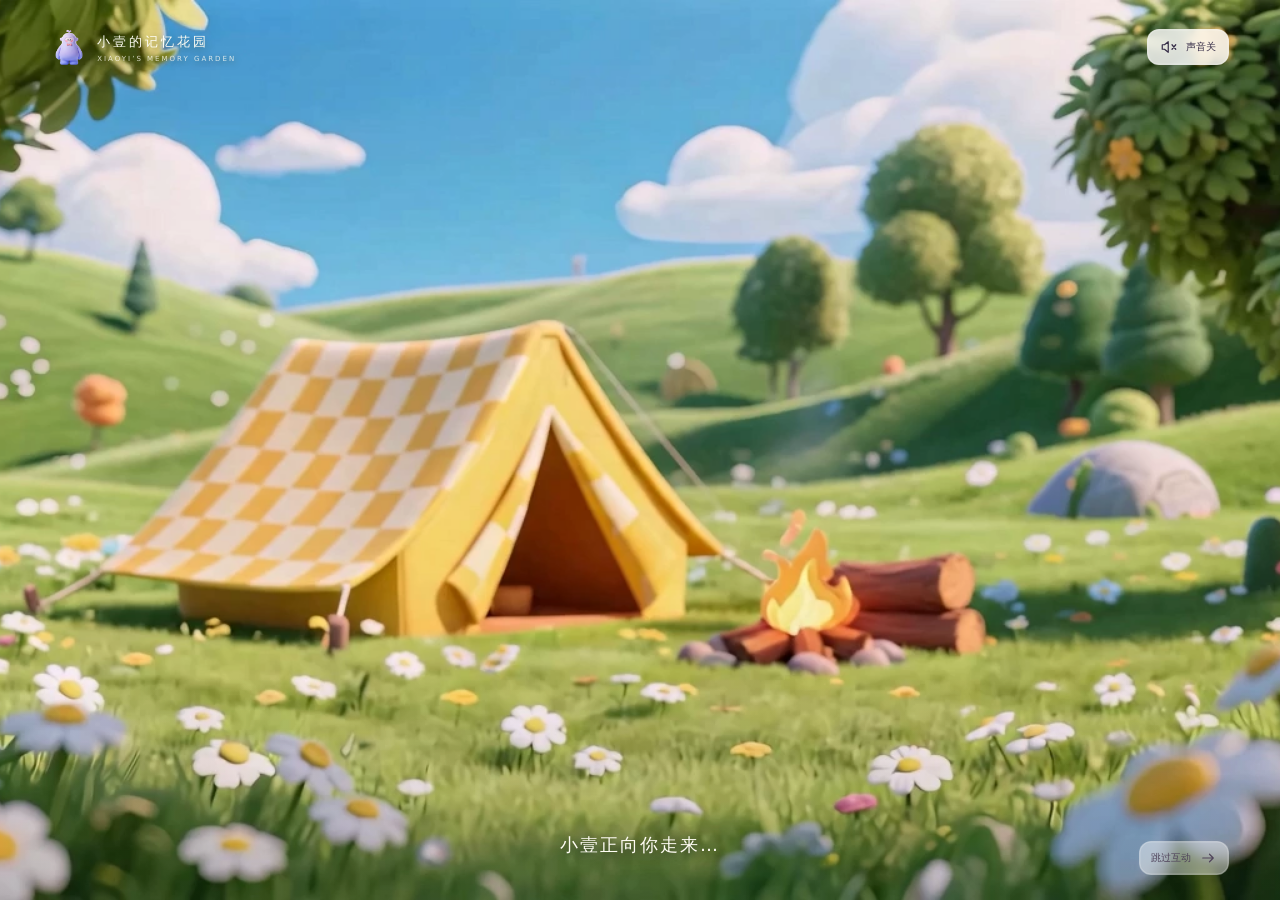
<file: index.html>
<!doctype html>
<html lang="zh-CN"><head><meta charset="utf-8"><meta name="viewport" content="width=device-width,initial-scale=1"><meta name="theme-color" content="#f8f5fc"><meta name="description" content="欢迎来到小壹的记忆花园。左右移动接住记忆贝壳，为紫色伙伴换上新衣，跟随泡泡安静呼吸，把今天收藏成一张温柔的照片。"><title>小壹的记忆花园</title><link rel="icon" href="assets/main-character.webp"><link rel="stylesheet" href="styles.css"><script src="ClickSpark.js" defer></script><link rel="stylesheet" href="ShellGame.css"><script src="ShellGame.js" defer></script><script src="ShellGameView.js" defer></script><link rel="stylesheet" href="Forest.css"><script src="ForestMatch.js" defer></script><script src="ForestView.js" defer></script><script>if(location.protocol==='file:')document.write('<script src="portable-images.js" defer><\/script>');</script><script src="app.js" defer></script><link rel="stylesheet" href="StarBorder.css"><script src="StarBorder.js" defer></script></head><body><a href="#main" class="skip-link">跳转到主要内容</a><header id="header"></header><main id="main" tabindex="-1"></main><footer id="footer"></footer><dialog id="dialog" aria-labelledby="dialog-title"></dialog><div id="toast" role="status" aria-live="polite"></div><noscript>请开启浏览器 JavaScript，以体验小壹的互动花园。</noscript></body></html>
</file>
<file: styles.css>
:root{--bg:#f8f5fc;--ink:#342b46;--muted:#796e87;--purple:#766098;--lavender:#e9e0f3;--line:#e5ddeb;--pink:#e9adb3;--yellow:#f2d47d;--white:#fff;--shadow:0 14px 45px #4b316615;font-family:"Microsoft YaHei","PingFang SC",system-ui,sans-serif;color:var(--ink);background:var(--bg);font-synthesis:none}*{box-sizing:border-box}body{margin:0}button,a,input{touch-action:manipulation}button,input{font:inherit}button,a{ -webkit-tap-highlight-color:transparent}button{color:inherit;cursor:pointer}button:disabled{cursor:wait;opacity:.65}a{color:inherit;text-decoration:none}button{border:0}button:focus-visible,a:focus-visible{outline:3px solid #8665b3;outline-offset:5px}button{transition:transform .18s,box-shadow .18s,background .18s}button:active{transform:scale(.98)}img{display:block;max-width:100%}h1,h2,h3,p{margin:0}p{line-height:1.85}header{height:100px;max-width:1400px;margin:auto;padding:0 5%;display:flex;align-items:center;justify-content:space-between;gap:24px}.brand{display:flex;align-items:center;gap:10px;flex-shrink:0}.brand img{height:51px;width:48px;object-fit:contain}.brand strong{font-size:18px;letter-spacing:1px}.brand small{display:block;font-size:9px;letter-spacing:2.7px;color:var(--muted);margin-top:4px}.nav{display:flex;gap:34px;align-items:center;font-size:14px;color:var(--muted)}.nav a.active{color:var(--purple);font-weight:700}.nav a.active:after{content:"";width:18px;height:3px;border-radius:2px;display:block;background:var(--purple);margin:8px auto -11px}.header-actions{display:flex;gap:10px}.pill{border:1px solid var(--line);border-radius:50px;background:#ffffff9c;min-height:44px;padding:10px 17px;font-size:12px;display:inline-flex;align-items:center;justify-content:center;gap:8px}.icon{width:18px;height:18px;display:inline-block;vertical-align:middle;flex-shrink:0}.container{max-width:1250px;margin:auto;padding:0 40px}.eyebrow{font-size:11px;letter-spacing:2.3px;color:var(--purple);text-transform:uppercase;font-weight:700;display:flex;align-items:center;gap:10px}.eyebrow:before{content:"";width:21px;height:1px;background:currentColor}.primary,.secondary{padding:15px 25px;min-height:50px;border-radius:40px;display:inline-flex;align-items:center;justify-content:center;gap:12px;font-weight:600;font-size:15px}.primary{background:var(--purple);color:white;box-shadow:0 6px 0 #5e497912}.secondary{background:white;border:1px solid var(--line);color:var(--purple)}.text-button{background:transparent;color:var(--purple);font-size:13px;padding:12px;min-height:44px}.hero{display:grid;grid-template-columns:.9fr 1.2fr;align-items:center;gap:42px;padding-top:46px;padding-bottom:75px;min-height:580px}.hero h1{font-size:clamp(40px,4.5vw,66px);letter-spacing:-2px;line-height:1.35;font-weight:800;margin:23px 0}.hero h1 em{font-style:normal;color:var(--purple);position:relative}.hero h1 em:after{content:"";position:absolute;width:95%;height:9px;background:#ded1ed85;left:0;bottom:5px;z-index:-1;transform:rotate(-2deg)}.hero .desc{font-size:15px;color:var(--muted);line-height:2.1;margin-bottom:28px}.hero-actions{display:flex;gap:12px;flex-wrap:wrap}.hero-meta{margin-top:30px;font-size:11px;color:#8b8093;display:flex;gap:19px}.hero-art{position:relative;padding:0 0 34px 15px}.hero-photo{border-radius:150px 150px 32px 32px;overflow:hidden;height:430px;background:#dcdfce;box-shadow:0 22px 55px #645a7c20;border:8px solid #fff}.hero-photo img{width:100%;height:100%;object-fit:cover;object-position:51% 50%}.hero-stamp{position:absolute;top:15px;right:-16px;width:95px;height:95px;border-radius:50%;background:#f5e8ac;color:#796439;display:flex;align-items:center;justify-content:center;flex-direction:column;transform:rotate(12deg);box-shadow:0 8px 20px #644b4b15;border:4px double #bca86b;font-size:12px;line-height:1.9}.hero-note{position:absolute;bottom:9px;left:-8px;padding:16px 23px;background:#fffef9;border-radius:13px;transform:rotate(-5deg);box-shadow:var(--shadow);font-size:13px;display:flex;align-items:center;gap:14px}.hero-note .icon{width:26px;height:26px;color:#ae8ec9}.hero-dots{position:absolute;bottom:1px;right:8px;font-size:10px;letter-spacing:3px;color:var(--muted)}.section-title{display:flex;align-items:end;justify-content:space-between;margin-bottom:26px;gap:24px}.section-title h2{font-size:29px;margin:9px 0}.section-title p{font-size:13px;color:var(--muted)}.experience-section{padding:47px 0 65px;border-top:1px solid var(--line)}.experience-grid{display:grid;grid-template-columns:repeat(3,1fr);gap:25px}.experience-card{text-align:left;background:white;border:1px solid #eee6f1;border-radius:25px;padding:13px;box-shadow:0 6px 20px #745b8d08;position:relative;overflow:hidden}.card-art{height:215px;border-radius:16px;overflow:hidden;position:relative;display:flex;align-items:center;justify-content:center}.card-art.memory-art{background:radial-gradient(ellipse at 40% 0%,#fff4dc,#f3d8d9)}.card-art.dress-art{background:radial-gradient(ellipse at top,#fff7d9,#efe3bc)}.card-art.breathe-art{background:radial-gradient(circle at 40% 20%,#edf5fc,#c4d8e9)}.dress-art img{height:225px;object-fit:contain;transform:translateY(14px)}.card-label{position:absolute;top:15px;left:15px;font-size:10px;letter-spacing:1.5px;padding:6px 10px;border-radius:20px;background:#ffffff9c;color:#7b668a}.card-copy{padding:21px 12px 13px;display:flex;justify-content:space-between;align-items:center}.card-copy h3{font-size:18px;margin-bottom:7px}.card-copy p{font-size:12px;color:var(--muted)}.round-arrow{width:34px;height:34px;border:1px solid var(--line);display:grid;place-items:center;border-radius:50%;color:var(--purple)}.bubble{border-radius:50%;background:radial-gradient(circle at 30% 22%,#ffffffaa 1%,#ffffff00 20%,#d9d2ec55 60%,#fff8 88%);box-shadow:inset -8px -8px 22px #aaa1ce40,inset 4px 5px 12px #ffffffc9,0 15px 35px #5d789322;border:1px solid #ffffffe6}.card-bubble{width:140px;height:140px;display:flex;align-items:center;justify-content:center}.card-bubble img{height:125px;width:110px;object-fit:contain}.mini-bubble{position:absolute;width:27px;height:27px;right:44px;top:35px}.journey-strip{border-radius:24px;background:#efe8f5;padding:28px 34px;display:flex;align-items:center;justify-content:space-between;gap:22px;margin:0 0 50px}.journey-strip h3{font-size:19px;margin-bottom:7px}.journey-strip p{font-size:13px;color:var(--muted)}.journey-strip img{height:84px;max-width:100px;object-fit:contain}footer{max-width:1250px;margin:auto;padding:24px 40px 30px;border-top:1px solid var(--line);display:flex;justify-content:space-between;gap:18px;font-size:11px;color:#918497}.footer-actions{display:flex;gap:20px}.footer-actions button{padding:0;background:none;color:inherit}.page-top{padding:28px 0 26px}.back{display:inline-flex;align-items:center;gap:8px;font-size:12px;color:var(--muted);margin-bottom:24px;min-height:35px}.page-heading{display:flex;align-items:end;justify-content:space-between;gap:20px}.page-heading h1{font-size:36px;letter-spacing:-1px;margin:10px 0}.page-heading p{font-size:14px;color:var(--muted)}.badge{display:inline-flex;padding:9px 15px;border-radius:22px;background:#eee5f5;color:var(--purple);font-size:12px}.explore-head{text-align:center;padding:36px 0 24px}.explore-head .eyebrow{justify-content:center}.explore-head h1{font-size:40px;margin:15px 0}.explore-head p{color:var(--muted);font-size:14px}.explore .experience-grid{max-width:1050px;margin:35px auto 15px;align-items:center}.explore .experience-card:first-child{transform:rotate(-4deg)}.explore .experience-card:nth-child(2){transform:translateY(-20px) rotate(2deg)}.explore .experience-card:nth-child(3){transform:rotate(4deg)}.explore-companion{height:195px;object-fit:contain;margin:5px auto 0}.explore-caption{text-align:center;font-size:13px;color:var(--muted);padding-bottom:30px}.intro-wrap{max-width:1000px;margin:auto;text-align:center;padding-bottom:30px}.intro-stage{aspect-ratio:16/9;position:relative;border-radius:28px;overflow:hidden;box-shadow:var(--shadow);background:#dde6d1 url('assets/scene-0.webp') center/cover}.intro-stage video{width:100%;height:100%;object-fit:contain}.intro-actor{height:85%;width:55%;object-fit:contain;position:absolute;left:22.5%;bottom:2%;filter:drop-shadow(0 12px 10px #46444725)}.intro-stage .stage-target{position:absolute;inset:0;background:transparent;width:100%;border-radius:28px}.intro-stage .stage-target:focus-visible{outline-offset:-8px}.step-row{display:flex;justify-content:center;gap:30px;margin:22px 0;color:#a59aaf;font-size:12px}.step-row .on{color:var(--purple);font-weight:700}.intro-controls h2{font-size:22px;margin:15px 0 5px}.intro-controls p{font-size:13px;color:var(--muted);margin-bottom:18px}.intro-options{display:flex;justify-content:center;gap:8px;margin-top:12px}.hidden{display:none!important}.flash:after{content:"";position:absolute;inset:0;background:#fff9e8;animation:flash .5s forwards;pointer-events:none}@keyframes flash{from{opacity:.7}to{opacity:0}}.shell{width:115px;height:100px;filter:drop-shadow(0 12px 8px #8d65742b)}.card-art .shell{width:137px;height:123px;transform:rotate(-12deg)}.card-art .shell.second{position:absolute;width:87px;height:80px;transform:rotate(18deg);right:35px;bottom:25px}.memory-toolbar{display:flex;align-items:center;gap:20px;margin-bottom:20px}.progress{height:7px;background:#e6deec;border-radius:10px;overflow:hidden;flex:1}.progress span{display:block;background:linear-gradient(90deg,#c4addd,#8e74af);height:100%;transition:width .4s}.memory-scene{position:relative;min-height:490px;border-radius:32px;background:linear-gradient(180deg,#e6eff0,#e4efde 65%,#eee2c8);overflow:hidden;margin-bottom:24px;border:1px solid #fff}.memory-scene:after{content:"";position:absolute;bottom:-35px;left:-10%;width:120%;height:140px;border-radius:50%;background:#f9efd6a6;pointer-events:none}.memory-whale{position:absolute;height:340px;left:50%;bottom:30px;transform:translateX(-50%);filter:drop-shadow(0 15px 14px #7d73972a)}.shell-button{position:absolute;background:transparent;display:flex;flex-direction:column;align-items:center;gap:7px;z-index:2;border-radius:25px;min-width:120px;padding:8px}.shell-button:nth-child(1){left:9%;top:8%}.shell-button:nth-child(2){left:40%;top:0}.shell-button:nth-child(3){right:7%;top:13%}.shell-button:nth-child(4){left:3%;bottom:5%}.shell-button:nth-child(5){left:29%;bottom:0}.shell-button:nth-child(6){right:9%;bottom:6%}.shell-button span{background:#fffdf5e8;border-radius:20px;padding:5px 12px;font-size:11px;color:#716273}.shell-button.collected .shell{transform:rotate(-10deg);opacity:.8}.shell-button.hint{animation:hint 1s 3}@keyframes hint{50%{filter:drop-shadow(0 0 14px #f0c846);transform:translateY(-5px)}}.memory-bottom{display:flex;justify-content:space-between;align-items:center;margin-bottom:45px;font-size:13px;color:var(--muted);gap:20px}.wardrobe{display:grid;grid-template-columns:1fr 1fr;gap:35px;margin-bottom:42px}.preview-card{background:#eee5f3;border-radius:28px;position:relative;overflow:hidden;display:flex;flex-direction:column;align-items:center;min-height:580px;padding:22px;box-shadow:inset 0 0 75px #fff9}.preview-card:before{content:"";position:absolute;border:1px solid #ffffffa8;border-radius:50% 50% 0 0;width:75%;height:75%;bottom:65px;pointer-events:none}.preview-card canvas{width:100%;max-width:450px;height:auto;z-index:1}.preview-card .preview-note{font-size:11px;color:var(--muted);position:absolute;bottom:22px;z-index:2}.wardrobe-panel{padding:8px 0}.panel-heading{display:flex;align-items:center;justify-content:space-between;margin-bottom:19px}.panel-heading h2{font-size:21px}.filters{display:flex;gap:8px;margin-bottom:20px;flex-wrap:wrap}.filter{background:transparent;padding:10px 15px;border-radius:30px;border:1px solid var(--line);font-size:12px;min-height:42px}.filter.selected{background:var(--purple);color:white;border-color:var(--purple)}.outfit-grid{display:grid;grid-template-columns:repeat(4,1fr);gap:10px}.outfit-item{border:1px solid var(--line);background:white;border-radius:17px;padding:7px;position:relative}.outfit-item img{height:110px;width:100%;object-fit:contain}.outfit-item span{display:block;font-size:10px;margin:5px 0}.outfit-item.selected{border:2px solid var(--purple);background:#f1ebf8;padding:6px}.outfit-item.selected:after{content:"已选";position:absolute;right:5px;top:5px;background:var(--purple);color:white;font-size:8px;padding:3px 5px;border-radius:8px}.background-options{display:flex;gap:13px;margin-top:13px}.swatch{width:34px;height:34px;border:4px solid white;box-shadow:0 0 0 1px var(--line);border-radius:50%}.swatch.selected{box-shadow:0 0 0 2px var(--purple)}.settings-row{margin-top:25px;padding-top:22px;border-top:1px solid var(--line);font-size:13px}.generate-row{display:flex;gap:10px;align-items:center;margin-top:27px}.generate-row .primary{flex:1}.limited{margin-top:20px;background:#f7eecf;border-radius:15px;padding:14px 16px;font-size:11px;color:#82734b}.breathe-wrap{text-align:center;margin-bottom:45px;background:radial-gradient(ellipse at top,#72869e,#3b445f 80%);min-height:560px;border-radius:32px;padding:34px;color:#fff;position:relative;overflow:hidden}.breathe-wrap h2{font-size:27px;font-weight:500;margin-bottom:10px}.breathe-wrap>p{font-size:13px;color:#e0dfed}.breath-orb{width:245px;height:245px;margin:25px auto 15px;display:flex;align-items:center;justify-content:center;position:relative;transform:scale(var(--breath-scale,1));will-change:transform}.breath-orb:before{content:"";position:absolute;inset:-18px;border-radius:50%;border:1px solid #ded5ef3b}.breath-orb img{width:175px;height:200px;object-fit:contain}.breath-caption{font-size:17px;margin:15px 0}.breath-dots{display:flex;justify-content:center;gap:10px;margin:15px 0 23px}.breath-dots span{height:7px;width:28px;border-radius:5px;background:#d5d0e32e}.breath-dots span.done{background:#e7d7ff}.breath-actions{display:flex;justify-content:center;gap:12px}.breath-actions .primary{background:#ece3f8;color:#59456e}.breath-actions .secondary{background:transparent;border-color:#d9cfed70;color:white}.breathing-tip{font-size:11px;color:#d6d2df;margin-top:22px}.album-grid{display:grid;grid-template-columns:repeat(3,1fr);gap:23px;margin:5px 0 45px}.album-card{padding:16px;background:white;border:1px solid var(--line);border-radius:25px}.album-image{height:260px;display:flex;align-items:center;justify-content:center;background:#eee7f5;border-radius:17px;overflow:hidden}.album-image>img{width:100%;height:100%;object-fit:contain}.album-image.empty{background:repeating-linear-gradient(135deg,#f7f4fa,#f7f4fa 10px,#f4eff8 10px,#f4eff8 20px);border:1px dashed #d5c8e3}.empty .icon{width:62px;height:62px;color:#baa7cf}.album-card h2{font-size:19px;margin:22px 0 9px}.album-card p{color:var(--muted);font-size:12px;min-height:45px}.album-card button{margin-top:18px;width:100%}.certificate{display:flex;flex-direction:column;align-items:center;gap:18px;color:var(--purple)}.certificate .icon{width:63px;height:63px}.muted{color:var(--muted)}dialog{border:0;border-radius:27px;padding:32px;width:min(600px,calc(100% - 30px));max-height:90dvh;color:var(--ink);background:#fffdfd;box-shadow:0 25px 90px #281e4645}dialog::backdrop{background:#322a4d73;backdrop-filter:blur(5px)}.dialog-head{display:flex;align-items:center;justify-content:space-between;gap:16px;margin-bottom:17px}.dialog-head h2{font-size:23px}.close-dialog{width:42px;height:42px;border-radius:50%;background:#f2edf6;flex-shrink:0}.dialog-body>p{font-size:14px;color:var(--muted);margin:15px 0}.dialog-art{border-radius:18px;background:#f1e7ef;display:flex;align-items:center;justify-content:center;padding:25px}.dialog-art .shell{width:165px;height:140px}.dialog-body .primary{margin-top:12px}.dialog-body video{width:100%;border-radius:15px}.result-image{max-height:52vh;object-fit:contain;margin:auto;border-radius:15px}.dialog-actions{display:flex;gap:10px;flex-wrap:wrap;margin-top:15px}.puzzle-grid{display:grid;grid-template-columns:repeat(3,1fr);gap:10px}.puzzle-cell{background:#f0eaf7;border-radius:12px;padding:15px 5px;text-align:center;font-size:11px;min-height:120px}.puzzle-cell .shell{width:72px;height:65px}.puzzle-cell.locked{color:#afa1be;border:1px dashed #d5c6e6;background:#faf7fd;display:grid;place-items:center}.dialog-eyebrow{font-size:11px;letter-spacing:2px;color:var(--purple);margin:12px 0}.toast-error{background:#714853!important}#toast{position:fixed;bottom:27px;left:50%;transform:translate(-50%,20px);background:#49395e;color:white;box-shadow:var(--shadow);border-radius:15px;padding:13px 22px;font-size:13px;max-width:90vw;z-index:20;opacity:0;pointer-events:none;transition:.25s}#toast.show{transform:translate(-50%,0);opacity:1}.skip-link{position:fixed;top:-80px;left:15px;z-index:100;background:#fff;padding:15px}.skip-link:focus{top:10px}.page-enter{animation:enter .45s both}@keyframes enter{from{opacity:0;transform:translateY(10px)}to{opacity:1;transform:translateY(0)}}.status-note{font-size:11px;color:var(--muted);padding:10px 0}.settings-modal label{display:flex;justify-content:space-between;align-items:center;padding:15px 0;border-bottom:1px solid var(--line);font-size:14px}.settings-modal input{width:21px;height:21px;accent-color:var(--purple)}@media(hover:hover){.primary:hover{background:#695486;transform:translateY(-2px)}.secondary:hover,.pill:hover{background:#f0e9f8;transform:translateY(-2px)}.experience-card:hover{transform:translateY(-7px)!important;box-shadow:var(--shadow)}.outfit-item:hover{background:#f0e9f5}.shell-button:hover{transform:translateY(-5px)}}@media(min-width:1500px){.hero{padding-top:60px;padding-bottom:90px}.hero-photo{height:490px}}@media(max-width:1000px){header{padding:0 30px}.nav{gap:20px}.hero{gap:24px}.hero h1{font-size:44px}.hero-photo{height:380px}.hero-stamp{right:-8px}.container{padding:0 28px}.card-art{height:190px}.wardrobe{gap:25px}.outfit-grid{grid-template-columns:repeat(3,1fr)}.preview-card{min-height:560px}.header-actions .motion-toggle{display:none}.hero-meta{gap:10px;font-size:10px}}@media(max-width:767px){header{height:80px;padding:0 20px;gap:12px}.brand strong{font-size:14px}.brand small{font-size:7px;letter-spacing:1.5px}.brand img{width:36px;height:42px}.nav{display:none}.header-actions{gap:5px}.header-actions .pill{padding:9px 12px;font-size:11px}.container{padding:0 20px}.hero{grid-template-columns:1fr;padding-top:25px;padding-bottom:45px;gap:30px;min-height:0}.hero h1{font-size:43px;line-height:1.3;letter-spacing:-1px;margin:20px 0}.hero .desc{font-size:14px;margin-bottom:22px}.hero .desc br{display:none}.hero-meta{margin-top:20px}.hero-art{padding:0 10px 25px 8px}.hero-photo{height:325px;border-radius:100px 100px 24px 24px;border-width:6px}.hero-stamp{width:76px;height:76px;font-size:10px;right:0;top:0}.hero-note{left:0;font-size:11px;padding:12px 16px}.hero-dots{font-size:8px;right:10px;bottom:0}.experience-section{padding-top:30px}.section-title{align-items:start;flex-direction:column;gap:0}.section-title h2{font-size:25px}.experience-grid{grid-template-columns:1fr;gap:18px}.experience-card{padding:10px}.card-art{height:205px}.experience-grid .card-copy{padding:15px 10px 10px}.journey-strip{padding:22px;flex-wrap:wrap;gap:14px}.journey-strip img{display:none}.journey-strip h3{font-size:17px}.journey-strip .secondary{font-size:13px}footer{padding:22px 20px 30px;flex-direction:column;font-size:10px;gap:16px}.page-top{padding-top:13px}.page-heading{align-items:start;flex-direction:column;gap:8px}.page-heading h1{font-size:30px}.page-heading p{font-size:13px}.page-heading .badge{font-size:10px}.back{margin-bottom:12px}.explore-head{padding-top:20px}.explore-head h1{font-size:31px}.explore .experience-grid{margin-top:20px}.explore .experience-card{transform:none!important}.explore-companion{height:150px}.intro-stage{border-radius:20px}.intro-controls h2{font-size:18px}.step-row{gap:19px;font-size:10px}.intro-options{flex-wrap:wrap}.intro-wrap{padding-top:0}.memory-toolbar{gap:10px;flex-wrap:wrap;font-size:12px}.memory-toolbar .progress{min-width:100px}.memory-scene{min-height:530px}.memory-whale{height:260px;bottom:100px}.shell{width:88px;height:76px}.shell-button{min-width:90px;padding:5px}.shell-button:nth-child(1){left:3%;top:4%}.shell-button:nth-child(2){left:37%;top:0}.shell-button:nth-child(3){right:2%;top:12%}.shell-button:nth-child(4){left:0;bottom:15%}.shell-button:nth-child(5){left:36%;bottom:2%}.shell-button:nth-child(6){right:0;bottom:16%}.shell-button span{font-size:9px;padding:5px 9px}.memory-bottom{flex-direction:column;align-items:start;gap:10px}.wardrobe{grid-template-columns:1fr;gap:24px}.preview-card{min-height:0;padding:7px 15px 28px}.preview-card canvas{max-width:340px}.preview-card .preview-note{bottom:12px}.outfit-grid{grid-template-columns:repeat(4,1fr);gap:7px}.outfit-item img{height:90px}.outfit-item span{font-size:9px}.generate-row{position:sticky;bottom:0;background:#f8f5fcee;backdrop-filter:blur(8px);padding:12px 0 max(12px,env(safe-area-inset-bottom));z-index:4}.breathe-wrap{padding:28px 15px;min-height:550px;border-radius:24px}.breath-orb{width:210px;height:210px;margin:33px auto}.breath-orb img{width:155px;height:178px}.breathe-wrap h2{font-size:23px}.breath-actions{gap:8px}.breath-actions button{padding:13px 19px;font-size:13px}.album-grid{grid-template-columns:1fr}.album-image{height:290px}dialog{padding:22px}.dialog-head h2{font-size:21px}.dialog-body>p{font-size:13px}.primary,.secondary{font-size:14px;padding:14px 22px}.hero .primary,.hero .secondary{font-size:13px}.status-note{font-size:10px}}@media(prefers-reduced-motion:reduce){*,*:before,*:after{animation:none!important;transition:none!important;scroll-behavior:auto!important}.breath-orb{transform:none!important}}body.reduced *,body.reduced *:before,body.reduced *:after{animation:none!important;transition:none!important}body.reduced .breath-orb{transform:none!important}
main:focus{outline:none}.outfit-item:disabled{cursor:not-allowed;opacity:.65}.outfit-item:disabled span{color:#766098}
/* Desktop landscape story experience */
body.immersive{overflow:hidden;background:#dbe7d2}.immersive #header{position:fixed;z-index:8;top:0;left:0;width:100%;max-width:none;height:94px;padding:0 4%;background:linear-gradient(#fff9,transparent)}.immersive .brand{background:#fff9;backdrop-filter:blur(12px);padding:8px 17px 8px 8px;border-radius:50px}.immersive .brand img{width:37px;height:40px}.immersive .brand strong{font-size:15px}.immersive .nav{display:none}.immersive .header-actions .pill{background:#fffdf5d9;backdrop-filter:blur(10px)}.immersive #footer{display:none}.immersive #main{padding:0;height:100dvh;animation:none}.cinema{height:100dvh;width:100%;position:relative;overflow:hidden;background:#b8d9dd}.opening-cinema{background:#132416}.opening-cinema video{width:100%;height:100%;object-fit:contain}.opening-bottom{position:absolute;bottom:36px;left:4%;right:4%;display:flex;justify-content:space-between;align-items:center;color:white;font-size:14px;text-shadow:0 1px 6px #0007}.opening-bottom .pill{background:#ffffffc9;color:#554462;text-shadow:none}.opening-cinema #opening-play{position:absolute;left:50%;top:75%;transform:translate(-50%,-50%)}.interaction-world,.photo-world{background:#d5e4cf url('assets/scene-0.webp') center/cover}.scene-tint{position:absolute;inset:0;background:linear-gradient(#eaf8ff18,#e9eccc00 40%,#f3eedc65)}.intro-sky{position:absolute;top:105px;left:50%;transform:translateX(-50%);z-index:2;white-space:nowrap}.intro-sky .step-row{padding:12px 27px;background:#fffdf3df;border-radius:35px;margin:0;gap:30px;color:#a4999f;box-shadow:0 5px 20px #485d3210}.intro-sky .step-row .on{color:#766098}.actor-stage{position:absolute;width:470px;height:min(64vh,650px);left:50%;top:17%;transform:translateX(-50%)}.interaction-actor{width:100%;height:100%;object-fit:contain;transition:opacity .35s,transform .45s;filter:drop-shadow(0 12px 13px #31402530)}.interaction-actor.turn-away{opacity:0;transform:scaleX(.7)}.interaction-actor.front-camera{mix-blend-mode:multiply}.interaction-actor.toss-up{animation:toss-intro .8s ease-out}@keyframes toss-intro{from{transform:translateY(20px) scale(.96);opacity:.3}to{transform:translateY(0) scale(1);opacity:1}}.actor-hotspot{position:absolute;background:transparent;border-radius:50%;padding:0;min-width:54px;min-height:54px}.hotspot-0{inset:15% 15% 5%}.hotspot-1{width:45%;height:30%;left:27.5%;top:49%}.hotspot-2{width:45%;height:28%;left:27.5%;top:0}.hotspot-ring{position:absolute;width:54px;height:54px;border-radius:50%;border:2px solid #fff9;box-shadow:0 0 0 8px #fff3,0 0 35px #f4e7b9;top:50%;left:50%;transform:translate(-50%,-50%);animation:glow-ring 2.5s ease-in-out infinite}.hotspot-0 .hotspot-ring{top:65%}@keyframes glow-ring{50%{box-shadow:0 0 0 13px #fff1,0 0 45px #fff3}}.actor-hotspot:disabled .hotspot-ring{display:none}.interaction-copy{position:absolute;bottom:30px;left:50%;transform:translateX(-50%);text-align:center;width:max-content;max-width:90vw;background:#fffdf2e8;backdrop-filter:blur(12px);border:1px solid #fff;border-radius:27px;padding:19px 34px 20px;box-shadow:0 12px 35px #3e44221a}.interaction-copy h1{font-size:22px;color:#51425e;margin-bottom:6px}.interaction-copy p{font-size:12px;color:#7c7186;margin-bottom:13px}.interaction-copy .primary{padding:12px 25px;min-height:44px;font-size:13px}.scene-skip{position:absolute;bottom:35px;right:4%;z-index:4;background:#fffdf2cf}.camera-flash:after{content:"";position:absolute;inset:0;background:#fff9e8;pointer-events:none;animation:flash-camera .65s}@keyframes flash-camera{0%{opacity:0}25%{opacity:.9}100%{opacity:0}}.world-title{position:absolute;top:105px;width:100%;text-align:center;color:#514460;z-index:2}.world-title span{font-size:10px;letter-spacing:4px}.world-title h1{font-size:27px;margin-top:10px;text-shadow:0 2px 15px #fff}.photo-world .scene-tint{background:#eef1dc55;backdrop-filter:blur(2px)}.floating-photos{position:absolute;inset:0}.floating-photo{position:absolute;background:#fffdf6;padding:13px 13px 18px;width:245px;border-radius:5px;box-shadow:0 20px 35px #4d485e33;text-align:left;z-index:3;animation:photo-arrive .8s cubic-bezier(.2,.8,.25,1.1) both}.floating-photo:after{content:"";position:absolute;inset:6px;border:1px solid #eee8df;pointer-events:none}.photo-0{left:calc(50% - 440px);top:34%;transform:rotate(-9deg);--rotation:-9deg}.photo-1{left:calc(50% - 122px);top:23%;transform:rotate(4deg);--rotation:4deg;animation-delay:.1s}.photo-2{left:calc(50% + 202px);top:35%;transform:rotate(9deg);--rotation:9deg;animation-delay:.2s}@keyframes photo-arrive{from{opacity:0;translate:0 120px;scale:.6;rotate:calc(var(--rotation)*-1)}to{opacity:1;translate:0 0;scale:1;rotate:0deg}}.photo-picture{height:180px;position:relative;display:flex;align-items:center;justify-content:center;overflow:hidden}.photo-picture.memory-art{background:radial-gradient(ellipse at 30% 10%,#fff1d8,#eed3d2)}.photo-picture.dress-art{background:radial-gradient(ellipse at top,#fff6cf,#e8d7b3)}.photo-picture.breathe-art{background:radial-gradient(circle at top left,#eef7ff,#bfd6e5)}.photo-picture>.shell{width:120px;height:105px}.photo-picture>.second{width:75px;position:absolute;right:20px;bottom:16px;transform:rotate(20deg)}.photo-picture>img{height:185px;transform:translateY(10px)}.photo-picture .card-bubble{width:125px;height:125px}.photo-picture .card-bubble img{height:110px}.floating-photo h2{font-size:17px;margin:18px 5px 7px}.floating-photo p{font-size:10px;margin:0 5px;color:#8a7b8d}.photo-enter{position:absolute;right:17px;bottom:22px;font-size:10px;display:flex;align-items:center;gap:2px;color:#9980b1}.photo-enter .icon{width:13px}.photo-tape{position:absolute;z-index:4;width:75px;height:24px;background:#ffffff81;top:-12px;left:calc(50% - 37px);transform:rotate(-4deg);box-shadow:0 1px 4px #5043430a}.world-whale{position:absolute;height:33vh;width:30vw;object-fit:contain;bottom:4%;left:35%;filter:drop-shadow(0 10px 10px #3d354420);animation:enter 1s .3s both;pointer-events:none;z-index:2}.world-bottom{position:absolute;bottom:20px;text-align:center;width:100%;font-size:12px;color:#5c5065;text-shadow:0 1px 5px #fff}.opening-page #header .brand{background:#fff9}.opening-page #header{background:linear-gradient(#ffffff55,transparent)}@media(hover:hover){.floating-photo:hover{transform:rotate(0deg) translateY(-10px) scale(1.03);box-shadow:0 25px 55px #43364f40}}@media(min-width:1600px){.floating-photo{width:280px}.photo-picture{height:210px}.photo-0{left:calc(50% - 500px)}.photo-1{left:calc(50% - 140px)}.photo-2{left:calc(50% + 220px)}.actor-stage{width:540px}}@media(max-height:760px) and (min-width:900px){.world-title{top:90px}.world-title h1{font-size:22px}.floating-photo{width:210px;padding:10px}.photo-picture{height:145px}.photo-0{left:calc(50% - 390px);top:35%}.photo-1{left:calc(50% - 105px);top:24%}.photo-2{left:calc(50% + 180px);top:35%}.floating-photo h2{font-size:15px;margin-top:12px}.actor-stage{height:62vh;top:14%}.intro-sky{top:87px}.interaction-copy{bottom:18px;padding:12px 25px}.interaction-copy h1{font-size:19px}.interaction-copy p{font-size:11px}.world-whale{height:30vh;bottom:4%}}@media(max-width:850px){.immersive #header{height:80px;padding:0 18px}.immersive .brand strong{font-size:12px}.immersive .brand small{font-size:6px}.immersive .brand{padding:5px 11px 5px 4px}.actor-stage{width:min(420px,90vw);top:18%;height:55vh}.intro-sky{top:90px}.intro-sky .step-row{gap:14px;padding:11px 17px;font-size:10px}.interaction-copy{bottom:65px;padding:16px 22px;width:90vw}.interaction-copy h1{font-size:18px}.scene-skip{bottom:15px}.opening-cinema video{object-fit:contain}.world-title{top:90px}.world-title h1{font-size:19px}.world-title span{font-size:8px}.floating-photo{width:180px;padding:8px}.photo-picture{height:130px}.floating-photo h2{font-size:14px;margin:12px 3px 5px}.floating-photo p{font-size:9px}.photo-enter{display:none}.photo-0{left:7%;top:28%;transform:rotate(-6deg)}.photo-1{left:calc(50% - 90px);top:19%;transform:rotate(3deg)}.photo-2{left:auto;right:6%;top:30%;transform:rotate(6deg)}}@media(max-width:600px) and (orientation:portrait){body.immersive:has(.photo-world){overflow:auto}.photo-world{min-height:1050px;height:auto;background-attachment:fixed}.floating-photos{position:relative;display:flex;flex-direction:column;align-items:center;gap:20px;padding-top:160px;padding-bottom:100px}.floating-photo{position:relative;left:auto!important;right:auto!important;top:auto!important;width:240px;transform:rotate(-3deg)}.floating-photo:nth-child(2){transform:rotate(3deg)}.photo-picture{height:160px}.photo-world .world-whale{display:none}.photo-world .world-title h1{font-size:18px}.world-bottom{bottom:25px}.opening-bottom{font-size:11px;bottom:25px}.immersive .brand small{display:none}}@media(prefers-reduced-motion:reduce){.floating-photo,.interaction-actor{animation:none!important}.hotspot-ring{animation:none!important}}
.interaction-actor.front-camera{mix-blend-mode:normal}.album-shortcut{display:none}.immersive:not(.opening-page) .album-shortcut{display:inline-flex}@media(max-width:600px){.immersive .album-shortcut{font-size:0!important;gap:0}.immersive .album-shortcut .icon{width:17px}}
.skip-link:not(:focus-visible){top:-80px}.preview-card canvas{border-radius:20px}.preview-card:before{display:none}
@media(min-width:1024px){body:not(.immersive) #header{height:80px}body:not(.immersive) .page-top{padding:12px 0 20px}body:not(.immersive) .page-heading h1{font-size:30px;margin:7px 0}body:not(.immersive) .back{margin-bottom:12px;min-height:30px}.wardrobe{gap:36px;margin-bottom:28px}.preview-card{min-height:510px;padding:12px 20px 30px}.preview-card canvas{max-width:410px}.panel-heading{margin-bottom:12px}.panel-heading h2{font-size:19px}.filters{margin-bottom:12px}.filter{min-height:36px;padding:7px 15px}.outfit-item img{height:86px}.outfit-item span{font-size:11px;margin:3px 0}.settings-row{margin-top:15px;padding-top:13px}.background-options{margin-top:10px}.limited{margin-top:13px;padding:10px 14px}.limited .text-button{padding:5px 10px;min-height:30px}.generate-row{margin-top:14px}.status-note{padding:8px 0}.memory-scene{min-height:450px}.breathe-wrap{min-height:520px}body:not(.immersive) footer{padding-top:18px;padding-bottom:20px}}
@media(min-width:1024px) and (max-height:780px){body:not(.immersive) #header{height:68px}.page-top .eyebrow{font-size:9px}.page-heading p{font-size:12px}body:not(.immersive) .page-heading h1{font-size:25px}body:not(.immersive) .back{margin-bottom:5px}.preview-card{min-height:430px}.preview-card canvas{max-width:340px}.outfit-item img{height:64px}.panel-heading{margin-bottom:8px}.filters{margin-bottom:8px}.filter{min-height:32px;font-size:11px}.outfit-item span{font-size:10px}.settings-row{margin-top:10px;padding-top:10px;font-size:12px}.swatch{width:28px;height:28px}.limited{margin-top:10px;font-size:10px;padding:8px 11px}.generate-row{margin-top:10px}.generate-row .primary{min-height:42px;padding:10px 20px;font-size:13px}.memory-scene{min-height:380px}.memory-whale{height:280px}.breathe-wrap{min-height:440px;padding:20px}.breath-orb{width:190px;height:190px;margin:20px auto}.breath-orb img{height:165px;width:145px}.breathe-wrap h2{font-size:22px}.breathing-tip{margin-top:15px}.album-image{height:220px}.album-card h2{font-size:17px;margin:16px 0 8px}.album-grid{margin-bottom:24px}.album-grid+.journey-strip{padding:18px 25px;margin-bottom:25px}.album-grid+.journey-strip h3{font-size:16px}.album-grid+.journey-strip p{font-size:12px}}
.flying-camera{position:absolute;inset:0;width:100%;height:100%;object-fit:contain;clip-path:inset(0 0 73% 0);pointer-events:none;animation:camera-flight .85s cubic-bezier(.15,.7,.35,1) both;filter:drop-shadow(0 0 12px #fff6)}.actor-hotspot{z-index:3}@keyframes camera-flight{from{transform:translateY(45%) rotate(-18deg);opacity:.4}to{transform:translateY(0) rotate(0);opacity:1}}
/* The original film is the interactive stage: all hotspots share its 16:9 coordinates. */
.integrated-world{background:#b4d7d8 url('assets/garden-hd.jpg') center/cover}.video-scene-frame{position:absolute;width:min(100vw,177.777778vh);height:min(100vh,56.25vw);left:50%;top:50%;transform:translate(-50%,-50%)}.video-scene-frame video{display:block;width:100%;height:100%;object-fit:contain}.video-hotspot{position:absolute;background:transparent;border-radius:50%;padding:0;min-width:54px;min-height:54px;z-index:4}.video-hotspot-0{left:51%;top:24%;width:32%;height:70%}.video-hotspot-1{left:32%;top:20%;width:37%;height:74%}.video-hotspot-2{left:42%;top:0%;width:16%;height:29%}.video-hotspot-0 .hotspot-ring{left:51%;top:52%}.video-hotspot-1 .hotspot-ring{left:50%;top:57%}.video-hotspot-2 .hotspot-ring{left:50%;top:46%;width:45px;height:45px}.video-progress{position:absolute;top:30px;left:50%;transform:translateX(-50%);display:flex;gap:22px;z-index:9;padding:12px 25px;border-radius:50px;background:#fffdf2db;backdrop-filter:blur(8px);font-size:11px;color:#aaa0ad;white-space:nowrap}.story-step.active{color:#69547e;font-weight:700}.video-caption{position:absolute;left:4%;bottom:5%;max-width:440px;padding:19px 24px;background:#fffdf0e8;border:1px solid #fff;border-radius:23px;z-index:5;box-shadow:0 12px 35px #334a2f12}.video-caption h1{font-size:20px;margin:0 0 7px;color:#51405f}.video-caption p{font-size:12px;color:#81718b;line-height:1.8}.video-caption button{margin-top:12px;min-height:39px;padding:10px 20px;font-size:12px}.photo-world,.interaction-world{background-image:url('assets/garden-hd.jpg')}.photo-world .scene-tint{background:linear-gradient(#ffffff0a,#fff0);backdrop-filter:none}.world-title{color:#4b3b5c;text-shadow:0 2px 15px #fff}.world-whale{height:39vh;bottom:2%;width:30vw;left:35%}.world-bottom{bottom:12px;background:#fff9;width:auto;left:50%;transform:translateX(-50%);padding:6px 16px;border-radius:25px;white-space:nowrap}.photo-world .world-title h1{display:inline-block;background:#ffffffbc;padding:10px 22px;border-radius:24px;backdrop-filter:blur(5px)}.photo-world .world-title span{display:block;color:#665275}.opening-page #header{background:none}.video-caption:has(#intro-next.hidden):has(#story-retry.hidden){opacity:.85}@media(max-width:1150px){.video-progress{top:92px}.video-caption{bottom:30px;max-width:380px}.video-caption h1{font-size:18px}}@media(max-height:780px) and (min-width:1024px){.video-progress{top:26px;font-size:10px;padding:10px 19px;gap:17px}.video-caption{bottom:25px;padding:14px 20px;max-width:370px}.video-caption h1{font-size:18px}.video-caption p{font-size:11px}.world-whale{height:35vh;bottom:1%}}@media(max-width:600px) and (orientation:portrait){.video-progress{top:100px;font-size:9px;gap:12px;padding:10px 16px}.video-caption{left:5%;bottom:10%;width:90%;max-width:none}.video-caption h1{font-size:17px}.video-hotspot .hotspot-ring{width:32px;height:32px}.video-hotspot-2 .hotspot-ring{width:28px;height:28px}.world-bottom{font-size:10px}.photo-world .world-title h1{padding:10px 15px}}
/* Quiet, borderless guidance inside the film. */
.integrated-world{background:#b6d9cf}.video-scene-frame{width:max(100vw,177.777778vh);height:max(100vh,56.25vw)}.video-progress{display:none}.video-caption,.video-caption:has(#intro-next.hidden):has(#story-retry.hidden){left:50%;bottom:36px;transform:translateX(-50%);width:max-content;max-width:80vw;background:none;border:0;border-radius:0;box-shadow:none;backdrop-filter:none;padding:0;text-align:center;opacity:1;color:#fff}.video-caption h1{font-size:18px;font-weight:500;letter-spacing:2px;color:#fffdf4;text-shadow:0 2px 9px #253826bb;margin-bottom:7px}.video-caption p{font-size:11px;letter-spacing:1px;color:#fffef7d9;text-shadow:0 1px 6px #263c25}.video-caption #intro-next{display:none}.video-caption #story-retry{background:#fff9;color:#584269;border:0;font-weight:400;font-size:12px}.integrated-world:after{content:"";position:absolute;inset:75% 0 0;background:linear-gradient(transparent,#203d282d);pointer-events:none}.video-caption{z-index:5}.opening-page #header .brand{background:none;backdrop-filter:none;box-shadow:none;border-radius:0;padding:0}.opening-page #header .brand img{display:none}.opening-page #header .brand strong{font-size:13px;font-weight:500;letter-spacing:3px;color:#fffef5;text-shadow:0 2px 9px #32452c99}.opening-page #header .brand small{font-size:7px;color:#fffef5c9;letter-spacing:2px;text-shadow:0 2px 6px #32452c99}.opening-page #header .header-actions .pill{background:#fffc;backdrop-filter:blur(6px);border:0;padding:8px 13px;min-height:36px;font-size:10px}.opening-page #header .header-actions .motion-toggle{display:none}.integrated-world .scene-skip{bottom:25px;font-size:10px;min-height:34px;background:#ffffff6e;border:0;padding:8px 12px;color:#50445b;backdrop-filter:blur(5px)}.video-hotspot .hotspot-ring{width:32px;height:32px;border:1px solid #fff9;box-shadow:0 0 0 5px #ffffff15;animation:gentle-invite 3s ease-in-out infinite}.video-hotspot-2 .hotspot-ring{width:34px;height:34px}@keyframes gentle-invite{50%{box-shadow:0 0 0 9px #ffffff05;opacity:.5}}.video-hotspot:hover .hotspot-ring{border-color:white;box-shadow:0 0 0 8px #ffffff25}@media(max-width:600px) and (orientation:portrait){.video-scene-frame{width:100vw;height:56.25vw}.integrated-world{background:#b6d9cf url('assets/garden-hd.jpg') center/cover}.video-caption{bottom:14%;max-width:90vw}.video-caption h1{font-size:15px;letter-spacing:1px}.opening-page #header .brand strong{font-size:11px}.opening-page #header .brand small{display:none}}
.opening-page #header .brand img{display:block;width:36px;height:45px;object-fit:contain}.opening-page #header .brand{gap:10px}
.video-blend{position:absolute;inset:0;width:100%;height:100%;pointer-events:none;opacity:0;z-index:2}.video-blend.blend-cut{animation:blend-video .32s ease-out forwards}@keyframes blend-video{0%{opacity:1}22%{opacity:.9}100%{opacity:0}}.video-caption h1,.video-caption p{transition:opacity .3s}.video-hotspot{animation:invite-in .55s ease-out both}@keyframes invite-in{from{opacity:0}to{opacity:1}}

/* Larger invitations, sharp source-sized transition and click feedback. */
.video-hotspot .hotspot-ring{width:42px;height:42px;border-color:#ffffffc4}.video-hotspot-2 .hotspot-ring{width:44px;height:44px}.video-blend.blend-cut{animation-duration:.22s}.click-spark-layer{position:fixed;inset:0;width:100%;height:100%;pointer-events:none;z-index:9999;overflow:hidden}.click-spark-layer line{stroke-linecap:round;vector-effect:non-scaling-stroke}
@media(prefers-reduced-motion:reduce){.click-spark-layer{display:none}}
body.reduced .click-spark-layer{display:none}

.photo-picture.provided-art{background:#fff8fa}.photo-picture.provided-art>img{position:static;display:block;width:100%;height:100%;max-width:none;object-fit:contain;object-position:center;transform:none;filter:none;margin:0;padding:0}
/* Keep invitations visible and directly clickable at every viewport size. */
.video-hotspot.video-hotspot-1,.video-hotspot.video-hotspot-2{width:76px;height:76px;min-width:76px;min-height:76px;transform:translate(-50%,-50%);z-index:10;touch-action:manipulation;animation:none;cursor:pointer}.video-hotspot .hotspot-ring,.video-hotspot-2 .hotspot-ring{pointer-events:none;left:50%;top:50%;width:62px;height:62px;border:3px solid #fff;background:#81659d45;box-shadow:0 0 0 7px #ffffff40,0 3px 16px #47345f66;animation:clear-invite 1.8s ease-in-out infinite}.video-hotspot .hotspot-ring:after{content:'';display:grid;place-items:center;position:absolute;inset:0;font-size:12px;color:white;font-weight:600;text-shadow:0 1px 4px #47345f}.video-hotspot:focus-visible{outline:3px solid #ffe3a7;outline-offset:9px}.video-caption #intro-next:not(.hidden){display:inline-flex;background:#fffdf2ed;color:#594369;min-height:44px;margin-top:12px;padding:10px 24px;pointer-events:auto}.video-caption{bottom:25px}.integrated-world:after{pointer-events:none}@keyframes clear-invite{50%{box-shadow:0 0 0 13px #ffffff12,0 3px 20px #47345f66}}@media(prefers-reduced-motion:reduce){.video-hotspot .hotspot-ring{animation:none}}body.reduced .video-hotspot .hotspot-ring{animation:none}
</file>
<file: ShellGame.css>
/* Ocean catching game: fixed logical playfield, independent from the opening. */
.shell-game-page{padding-bottom:24px}.shell-game-page .page-top{padding-top:8px;margin-bottom:22px}.shell-game-page .page-heading h1{font-size:30px}.shell-stage{position:relative;aspect-ratio:1000/560;overflow:hidden;border-radius:28px;background:linear-gradient(180deg,#bdeaf1,#7fcedd 42%,#b2e6dd 84%,#f3e4c8);isolation:isolate;box-shadow:0 16px 50px #416d7820;outline:none}.shell-stage:focus-visible{outline:3px solid #766098;outline-offset:5px}.ocean-art{position:absolute;inset:0;overflow:hidden;pointer-events:none}.ocean-light{position:absolute;inset:0;background:conic-gradient(from 150deg at 22% -20%,transparent 0deg,#fff6 8deg,transparent 20deg,#fff4 30deg,transparent 40deg);opacity:.65}.ocean-surface{position:absolute;top:-25%;left:-10%;width:120%;height:42%;border-radius:50%;border-bottom:3px solid #fff7;box-shadow:0 13px 0 #ffffff24,0 30px 0 #ffffff12;background:radial-gradient(ellipse,#fff9,transparent 70%)}.ocean-floor{position:absolute;width:150%;height:24%;left:-25%;bottom:-11%;border-radius:50%;background:linear-gradient(#eee3c4,#f7efdb);box-shadow:0 -12px 35px #e0ede775}.ocean-city{position:absolute;bottom:17%;left:29%;width:42%;height:28%;display:flex;gap:4%;align-items:flex-end;opacity:.16;filter:blur(1px)}.ocean-city i{height:60%;width:18%;border-radius:50px 50px 0 0;background:linear-gradient(90deg,#94bfbd,#f4f6dc,#8cb9bd);box-shadow:inset 0 14px 0 #d9e8df}.ocean-city i:nth-child(2){height:85%}.ocean-city i:nth-child(3){height:100%}.ocean-city i:nth-child(4){height:72%}.ocean-plant{position:absolute;bottom:4%;width:15%;height:48%;opacity:.32;display:flex;align-items:flex-end;filter:drop-shadow(6px 8px 8px #3a989530)}.ocean-plant svg{height:100%;width:70%;overflow:visible}.ocean-plant svg+svg{height:70%;margin-left:-30%}.plant-left{left:-3%;transform:rotate(9deg)}.plant-right{right:-3%;transform:scaleX(-1) rotate(12deg)}.ocean-bubble{position:absolute;border:1px solid #ffffff99;border-radius:50%;box-shadow:inset 2px 3px 5px #fffa;width:22px;height:22px}.b1{top:32%;left:14%}.b2{top:58%;right:14%;width:14px;height:14px}.b3{top:24%;right:9%;width:9px;height:9px}.game-hud{position:absolute;z-index:5;left:3%;right:3%;top:3%;display:flex;align-items:center;gap:32px;padding:10px 20px;background:#fffaf0eb;border:1px solid #fff;border-radius:20px;box-shadow:0 7px 18px #42616f10}.game-hud>div{display:flex;gap:12px;align-items:center}.game-hud span{font-size:13px;color:#5e6f78}.game-hud strong{font-size:26px;color:#55466d;line-height:1.2;font-variant-numeric:tabular-nums}.game-hud small{font-size:12px;font-weight:400}.game-clock{margin:auto}.game-hud .pill{min-height:42px;padding:8px 18px;background:white}.game-hud .game-best strong{font-size:19px}.shell-player{position:absolute;left:50%;top:69%;width:13%;height:29%;transform:translateX(-50%);z-index:3;pointer-events:none;will-change:left}.shell-player img{height:100%;width:100%;object-fit:contain;filter:drop-shadow(0 6px 5px #355b7e30)}.player-shadow{position:absolute;bottom:4%;left:16%;width:68%;height:10%;background:#6d9da844;border-radius:50%;filter:blur(4px)}.catch-basket{position:absolute;top:43%;left:9%;width:82%;height:19%;border-radius:20% 20% 45% 45%;background:linear-gradient(165deg,#fff9e7,#ebd8af);border-top:5px solid #fff4d7;box-shadow:0 3px 5px #5f597631,inset 0 -4px 5px #b899672c}.catch-basket:after{content:'';position:absolute;inset:1px 15% 25%;border-radius:50%;border-top:2px solid #c1aa8244}.player-feedback{position:absolute;top:13%;left:-20%;width:140%;text-align:center;font-weight:700;font-size:17px;color:#4c506d;text-shadow:0 2px 0 #fff;white-space:nowrap}.caught-shell .player-feedback{animation:catch-feedback .7s both}.caught-weed .player-feedback{color:#7c4b60;animation:catch-feedback .7s both}.caught-shell img{animation:catch-bounce .25s}.caught-weed img{animation:catch-wobble .25s}.player-fallback:before{content:'小壹';position:absolute;inset:15% 15% 0;background:radial-gradient(circle at 50% 35%,#fff4ec 25%,#b6a2df 26%);border-radius:45%;text-align:center;padding-top:45%;color:#766098}.falling-item{position:absolute;width:4.2%;height:6.8%;transform:translate(-50%,-50%);z-index:2;pointer-events:none;filter:drop-shadow(0 4px 4px #48798520);will-change:top}.falling-item svg{width:100%;height:100%;display:block}.falling-item .shell{width:100%;height:100%}.falling-item.seaweed{width:4.4%;height:7.4%}.falling-item b{position:absolute;bottom:-15%;right:-20%;font-size:12px;background:#fff8ebf5;border-radius:12px;padding:1px 4px;color:#3b6556}.game-overlay{position:absolute;inset:0;z-index:6;display:flex;justify-content:center;align-items:center;background:#d9f4f02a}.game-overlay[hidden]{display:none}.game-panel{width:min(500px,88%);text-align:center;background:#fffdf5f5;border:1px solid white;border-radius:28px;padding:25px 32px;box-shadow:0 18px 55px #386d7a24}.game-panel h2{font-size:25px;line-height:1.4;margin:10px 0 14px;color:#49415e}.game-kicker{font-size:11px;letter-spacing:3px;color:#638683}.game-panel p{font-size:14px;color:#68747a;line-height:1.9}.game-panel>.primary{margin-top:19px;min-width:200px}.game-panel>small{display:block;font-size:11px;color:#828b8d;margin-top:14px}.game-rules{display:flex;justify-content:center;gap:42px;margin:10px 0}.game-rules>span{display:flex;align-items:center;gap:6px;font-size:14px;color:#4d6374}.game-rules svg{width:39px;height:39px}.game-panel-actions{display:flex;gap:10px;justify-content:center;flex-wrap:wrap;margin-top:18px}.game-panel-actions .text-button{flex-basis:100%}.game-controls{display:flex;align-items:center;justify-content:space-between;gap:18px;padding:16px 6px}.direction-button{font-size:25px;padding:8px 25px;min-height:54px;min-width:110px;border-radius:20px;background:#fff;box-shadow:0 5px 14px #4b31660d;border:1px solid var(--line);touch-action:none;user-select:none}.direction-button span{font-size:13px;vertical-align:middle}.game-controls p{text-align:center;line-height:1.5;font-size:14px;color:#566871}.game-controls p>span{margin-left:22px}.game-controls small{display:block;font-size:11px;color:#79848a;margin-top:5px}.game-footer{display:flex;align-items:center;justify-content:space-between;gap:16px;font-size:12px;color:#7f7e8c;padding:0 6px}.game-footer>span{font-size:11px}.shell-stage[data-status=running]{touch-action:none}.result-score{font-size:56px;line-height:1.1;color:#766098;font-weight:800;margin:12px 0}.result-score small{font-size:18px;font-weight:400}.game-result .result-record{margin-top:8px;color:#766098}.game-result h2{font-size:23px}.shell-stage[data-status=paused] .falling-item,.shell-stage[data-status=paused] .shell-player *{animation-play-state:paused!important}@keyframes catch-feedback{from{opacity:1;translate:0 0}to{opacity:0;translate:0 -20px}}@keyframes catch-bounce{50%{transform:translateY(-3px)}}@keyframes catch-wobble{33%{transform:rotate(-3deg)}66%{transform:rotate(3deg)}}
@media(min-width:900px) and (max-height:850px){.shell-game-page{max-width:1100px}.shell-game-page .page-top{margin-bottom:14px}.shell-game-page .page-heading{margin-top:10px}.shell-game-page .page-heading h1{font-size:25px}.shell-game-page .page-heading p{font-size:13px}.shell-stage{max-height:58vh}.game-panel{padding:18px 28px}.game-panel h2{font-size:22px;margin:7px 0 10px}.game-rules{margin:7px 0}.game-panel>.primary{margin-top:12px}.game-controls{padding:10px 6px}}
@media(max-width:700px){.shell-game-page{padding:0 16px 24px}.shell-game-page .page-heading{align-items:flex-start}.shell-game-page .page-heading h1{font-size:25px}.shell-game-page .page-heading .badge{font-size:10px}.shell-stage{aspect-ratio:1/1.12;border-radius:24px}.game-hud{gap:9px;padding:9px 11px;border-radius:16px}.game-hud>div{display:block}.game-hud span{display:block;font-size:10px}.game-hud strong{font-size:23px}.game-hud .game-best strong{font-size:17px}.game-hud .pill{padding:8px 12px;font-size:12px}.game-panel{padding:20px 17px;width:88%}.game-panel h2{font-size:21px}.game-panel p{font-size:12px}.game-panel>small{font-size:10px}.game-rules{gap:24px}.game-rules>span{font-size:12px}.game-rules svg{width:30px;height:30px}.game-panel>.primary{min-width:170px}.direction-button{min-width:68px;padding:7px 14px}.direction-button span{display:none}.game-controls{gap:8px}.game-controls p{font-size:12px}.game-controls p>span{margin-left:10px}.game-controls small{font-size:9px}.game-footer{display:block;font-size:11px}.game-footer>span{display:none}.shell-player{width:22%;height:29%}.catch-basket{left:23%;width:54%}.falling-item{width:7.4%;height:6.8%}.falling-item.seaweed{width:7%;height:7%}.player-feedback{font-size:12px}.game-result h2{font-size:20px}.result-score{font-size:45px}}
@media(min-width:900px){.shell-game-page{max-width:1200px}.shell-game-page .page-top{padding:0;margin-bottom:18px}.shell-game-page .page-heading{margin-top:12px;margin-bottom:0}.shell-stage{height:clamp(320px,calc(100dvh - 420px),560px);max-height:none;aspect-ratio:auto}.game-controls{padding:10px 6px}.shell-game-page .page-heading h1{font-size:28px}.shell-game-page .page-heading p{font-size:13px}}
/* Falling objects belong in front of the catcher, below HUD and dialogs. */
#shell-items{position:absolute;inset:0;z-index:4;pointer-events:none}.shell-player{z-index:3}.game-hud{z-index:5}.game-overlay{z-index:6}
</file>
<file: Forest.css>
.character-page,.forest-page{color:#665079}.character-hero{display:grid;grid-template-columns:1fr 1fr;gap:70px;align-items:center;background:#fff7df;padding:36px;border-radius:24px}.character-hero>img{width:100%;max-height:470px;object-fit:contain;border-radius:160px 160px 20px 20px}.character-hero h2{font-size:36px;margin:20px 0}.character-hero p{line-height:2;font-size:16px;max-width:450px}.eyebrow{font-size:10px;letter-spacing:2px;color:#71998c}.character-tags{display:flex;gap:12px;margin:25px 0}.character-tags span{padding:8px 18px;border-radius:30px;background:#e8eedb}.character-stories{display:grid;grid-template-columns:1fr 1fr;gap:30px;margin:36px 0}.character-stories figure{margin:0;display:flex;gap:24px;align-items:center}.character-stories img{width:45%;border-radius:16px}.character-stories h3{margin-bottom:12px}.character-stories p{line-height:1.8}.forest-clearing{max-width:850px;margin:auto;padding:28px 40px;background:#fff7df;border-radius:26px;position:relative}.forest-top{display:flex;justify-content:space-between;align-items:center;margin-bottom:24px}.forest-top span{font-size:12px;color:#71998c}.forest-board{display:grid;grid-template-columns:repeat(3,minmax(0,1fr));gap:16px;max-width:520px;margin:auto}.match-card{padding:0;border:2px solid transparent;border-radius:20px;overflow:hidden;aspect-ratio:108/132;background:#e8eedb;min-width:0;box-shadow:none!important}.match-card img{display:block;width:100%;height:100%;object-fit:cover}.match-card.is-front{border-color:#c7afe0}.match-card:disabled{opacity:1;cursor:default}.match-card:focus-visible{outline:3px solid #665079;outline-offset:3px}.forest-actions{display:flex;justify-content:center;gap:14px;margin:20px 0 14px}.forest-foot,#forest-load{text-align:center;font-size:12px;color:#71998c;margin:12px}.forest-reward{display:block;margin:10px auto;max-height:55vh;width:auto;max-width:100%;border-radius:16px}.forest-gallery{margin:40px 0}.forest-gallery h2{margin:0 0 20px}.forest-gallery article{display:flex;gap:32px;align-items:center;padding:24px;background:#fff7df;border-radius:22px}.gallery-art{width:180px;flex-shrink:0}.gallery-art img{width:100%;display:block;border-radius:15px}.forest-gallery h3{font-size:24px;margin:15px 0}.forest-gallery p{margin-bottom:18px}.five-photos{height:auto!important;min-height:100dvh!important;padding:110px 24px 40px}.five-photos .world-title{position:relative;top:auto}.five-photos .floating-photos{position:relative;inset:auto;display:grid;grid-template-columns:repeat(6,1fr);gap:28px 32px;max-width:940px;margin:32px auto 0;padding:0}.five-photos .floating-photo{grid-column:span 2;position:relative!important;left:auto!important;right:auto!important;top:auto!important;width:100%!important;transform:rotate(-3deg);animation:none}.five-photos .floating-photo:nth-child(2n){transform:rotate(3deg)}.five-photos .floating-photo:nth-child(4){grid-column:2/span 2}.five-photos .photo-picture{height:auto!important;aspect-ratio:1}.five-photos .world-whale{display:none}.five-photos .world-bottom{position:relative;bottom:auto;left:auto;transform:none;margin:30px auto 0;width:max-content}.five-photos .floating-photo:hover{transform:translateY(-4px)}body.immersive:has(.five-photos){overflow:auto}.five-photos .scene-tint{position:absolute;inset:0}.character-page>.page-top .back{position:relative}@media(max-width:700px){.character-hero{grid-template-columns:1fr;gap:20px;padding:22px}.character-hero>img{max-height:350px}.character-hero h2{font-size:27px}.character-stories{grid-template-columns:1fr}.forest-clearing{padding:20px 12px}.forest-board{gap:10px}.forest-top{gap:10px}.forest-top span{font-size:10px}.match-card{border-radius:16px}.forest-gallery article{gap:18px;padding:16px}.gallery-art{width:110px}.forest-gallery h3{font-size:20px}.five-photos .floating-photos{grid-template-columns:repeat(2,minmax(0,1fr));gap:24px 16px;max-width:600px}.five-photos .floating-photo,.five-photos .floating-photo:nth-child(4){grid-column:auto}.five-photos{padding:110px 20px 30px}.five-photos .world-title h1{font-size:18px}.five-photos .floating-photo p{line-height:1.6}.five-photos .floating-photo{padding:8px 8px 15px}.five-photos .floating-photo h2{font-size:14px}.five-photos .photo-enter{display:none}}@media(max-width:400px){.five-photos .floating-photos{grid-template-columns:1fr;max-width:240px}.forest-actions{gap:8px}.forest-actions button{padding:10px 14px}}

.forest-clearing{background:#fff7df url("assets/forest-background.svg") center/cover}.character-page>.page-top{scroll-margin-top:70px}
.five-photos .floating-photos{max-width:840px;gap:24px 30px}.five-photos .photo-picture{height:clamp(120px,20vh,190px)!important;aspect-ratio:auto}.five-photos .world-whale{display:block;height:20vh;width:15vw;left:3%;bottom:22px}.five-photos .floating-photo h2{margin-top:12px}.five-photos .world-bottom{margin-top:22px}@media(max-width:700px){.five-photos .world-whale{display:none}.five-photos .photo-picture{height:auto!important;aspect-ratio:1}}
.five-photos{padding-bottom:200px}.world-companion{position:absolute;bottom:30px;left:50%;transform:translateX(-50%);width:210px;height:165px;z-index:4;pointer-events:none;display:flex;justify-content:center}.five-photos .world-companion .world-whale{position:static;display:block;left:auto;bottom:auto;width:140px;height:160px;object-fit:contain;animation:none;filter:drop-shadow(0 5px 7px #3d354420)}.companion-caption{position:absolute;bottom:0;left:50%;transform:translateX(-50%);white-space:nowrap;background:#fffdf2e8;border-radius:14px;padding:5px 12px;font-size:11px;color:#665079}.companion-caption:empty{display:none}.five-photos .world-bottom{position:absolute;bottom:8px;left:50%;transform:translateX(-50%);margin:0;white-space:nowrap}.companion-chosen{animation:companion-greet .75s ease-out!important}@keyframes companion-greet{0%{transform:scale(.92) rotate(-5deg)}45%{transform:translateY(-10px) rotate(4deg)}100%{transform:translateY(0) rotate(0)}}.character-hero>img{border-radius:20px;object-fit:contain}@media(min-width:900px){.five-photos .floating-photos{max-width:780px;gap:18px 28px;margin-top:20px}.five-photos .photo-picture{height:clamp(105px,16vh,165px)!important}.five-photos{padding-top:100px}}@media(max-width:700px){.five-photos{padding-bottom:200px}}@media(prefers-reduced-motion:reduce){.companion-chosen{animation:none!important}}body.reduced .companion-chosen{animation:none!important}
@media(min-width:900px){.five-photos{padding-bottom:65px}.five-photos .floating-photo:nth-child(4){grid-column:1/span 2}.five-photos .floating-photo:nth-child(5){grid-column:5/span 2}.five-photos .world-companion{bottom:65px;height:175px}.five-photos .world-companion .world-whale{height:175px;width:150px}}

.character-stories img{aspect-ratio:1;object-fit:contain}

.xiaoyi-profile{display:grid;grid-template-columns:minmax(0,.85fr) minmax(0,1.3fr);gap:42px;margin:56px 0;padding:40px;border-radius:32px;background:linear-gradient(125deg,#eeebfb 0%,#fffaf1 65%,#eff4e6 100%);color:#51435f}.profile-portrait{display:flex;flex-direction:column;align-items:center;justify-content:center;min-width:0}.profile-portrait .eyebrow{font-size:10px;letter-spacing:2px;text-align:center}.profile-portrait img{width:100%;max-width:350px;aspect-ratio:1;object-fit:contain}.profile-portrait p{font-size:25px;font-weight:700;margin:10px 0;color:#776298}.profile-details h2{font-size:29px;margin:12px 0 18px}.profile-lead{line-height:1.9;color:#72667e}.profile-facts{display:grid;grid-template-columns:repeat(3,1fr);gap:14px;margin:25px 0}.profile-facts div{border-bottom:1px solid #cec6d9;padding-bottom:16px}.profile-facts dt{font-size:12px;color:#85768e;margin-bottom:8px}.profile-facts dd{margin:0;font-size:19px;font-weight:600}.profile-facts i{display:inline-block;width:7px;height:7px;background:#82a87a;border-radius:50%;vertical-align:middle}.profile-ability h3{font-size:17px;margin:24px 0 16px}.profile-ability ul{list-style:none;padding:0;margin:0;display:grid;gap:14px}.profile-ability li{display:flex;gap:18px;align-items:baseline;font-size:13px}.profile-ability li strong{white-space:nowrap;font-weight:600;color:#786298}.profile-ability li span{color:#7d7085}.profile-note{font-size:12px;line-height:1.9;color:#83738e;margin:24px 0 0}.profile-note>span{color:#9994cf;display:block;font-size:19px;letter-spacing:4px}.profile-note b{color:#d9d4df;font-weight:normal}.xiaoyi-moods{margin:60px 0}.moods-heading{display:flex;justify-content:space-between;align-items:end;gap:20px;margin-bottom:24px}.moods-heading h2{font-size:27px;margin:10px 0 0}.moods-heading p{font-size:13px;color:#85768e;line-height:1.7}.moods-grid{display:grid;grid-template-columns:repeat(3,minmax(0,1fr));gap:20px}.mood-card{display:flex;flex-direction:column;align-items:center;padding:18px 12px 22px;min-width:0;border-radius:24px;background:#f3f0fa;color:#51435f;border:2px solid transparent;box-shadow:none!important;transition:background .2s,transform .2s,border-color .2s;cursor:pointer}.mood-card:nth-child(3n+2){background:#f6f3e9}.mood-card:nth-child(3n){background:#edf3e9}.mood-card img{width:100%;max-width:220px;aspect-ratio:1;object-fit:contain;transition:transform .3s}.mood-trait{font-size:11px;color:#8b789c;margin:6px 0 8px;letter-spacing:3px}.mood-card strong{font-size:16px}.mood-card:hover img{transform:translateY(-6px) rotate(-2deg)}.mood-card[aria-pressed=true]{border-color:#afa0cd;background:#eee7f7}.mood-card:focus-visible{outline:3px solid #75618e;outline-offset:4px}.xiaoyi-message{text-align:center;min-height:56px;padding:18px 24px;margin:24px auto 0;max-width:650px;background:#fff7eb;border-radius:22px;color:#78628c;font-size:15px;line-height:1.8}.character-stories{padding-top:24px;border-top:1px solid #ded6e5}@media(max-width:760px){.xiaoyi-profile{grid-template-columns:1fr;padding:24px;gap:25px;margin:32px 0}.profile-portrait img{max-width:260px}.profile-details h2{font-size:24px}.profile-facts{gap:9px}.profile-facts dd{font-size:16px}.moods-heading{display:block}.moods-grid{grid-template-columns:repeat(2,minmax(0,1fr));gap:12px}.mood-card{padding:10px 7px 18px}.mood-card strong{font-size:14px}.profile-ability li{gap:12px}.xiaoyi-moods{margin:36px 0}}@media(prefers-reduced-motion:reduce){.mood-card,.mood-card img{transition:none}.mood-card:hover img{transform:none}}body.reduced .mood-card img{transition:none;transform:none}

/* Keep the complete square illustrations visible without stretching. */
.forest-board .match-card{aspect-ratio:1}.forest-board .match-card.is-front img{object-fit:contain}
</file>
<file: StarBorder.css>
/* White StarBorder: one clockwise star, 30% trail, 4 seconds per hover lap. */
.star-border{isolation:isolate;border-radius:var(--star-radius,12px)!important}.star-border-relative{position:relative}.star-border-fx{display:block!important;position:absolute!important;inset:0!important;width:100%!important;height:100%!important;max-width:none!important;pointer-events:none!important;z-index:3;overflow:visible;border-radius:inherit;filter:drop-shadow(0 0 3px rgb(255 255 255 / var(--star-glow,.6)));color:white}.star-border-base{opacity:.22}.star-border-trail{opacity:0;stroke-dashoffset:var(--star-offset,0);visibility:hidden}.star-border-head{opacity:1!important}.star-border-fx.is-lapping .star-border-trail{visibility:visible;animation:star-border-clockwise var(--star-duration,4s) linear 1}.star-border-pulse{opacity:0;transform-origin:center}.star-border:hover .star-border-base,.star-border:focus-visible .star-border-base{opacity:.65}.star-border:disabled .star-border-fx{opacity:.2}.star-border[data-star-theme=dark] .star-border-fx{mix-blend-mode:normal}.star-border:focus-visible{outline:3px solid #8665b3;outline-offset:5px}@keyframes star-border-clockwise{from{stroke-dashoffset:var(--star-offset,0)}to{stroke-dashoffset:calc(var(--star-offset,0) - 100)}}@media(prefers-reduced-motion:reduce){.star-border-trail{visibility:hidden!important;animation:none!important}.star-border-pulse{display:none}}body.reduced .star-border-trail{visibility:hidden!important;animation:none!important}body.reduced .star-border-pulse{display:none}
</file>
